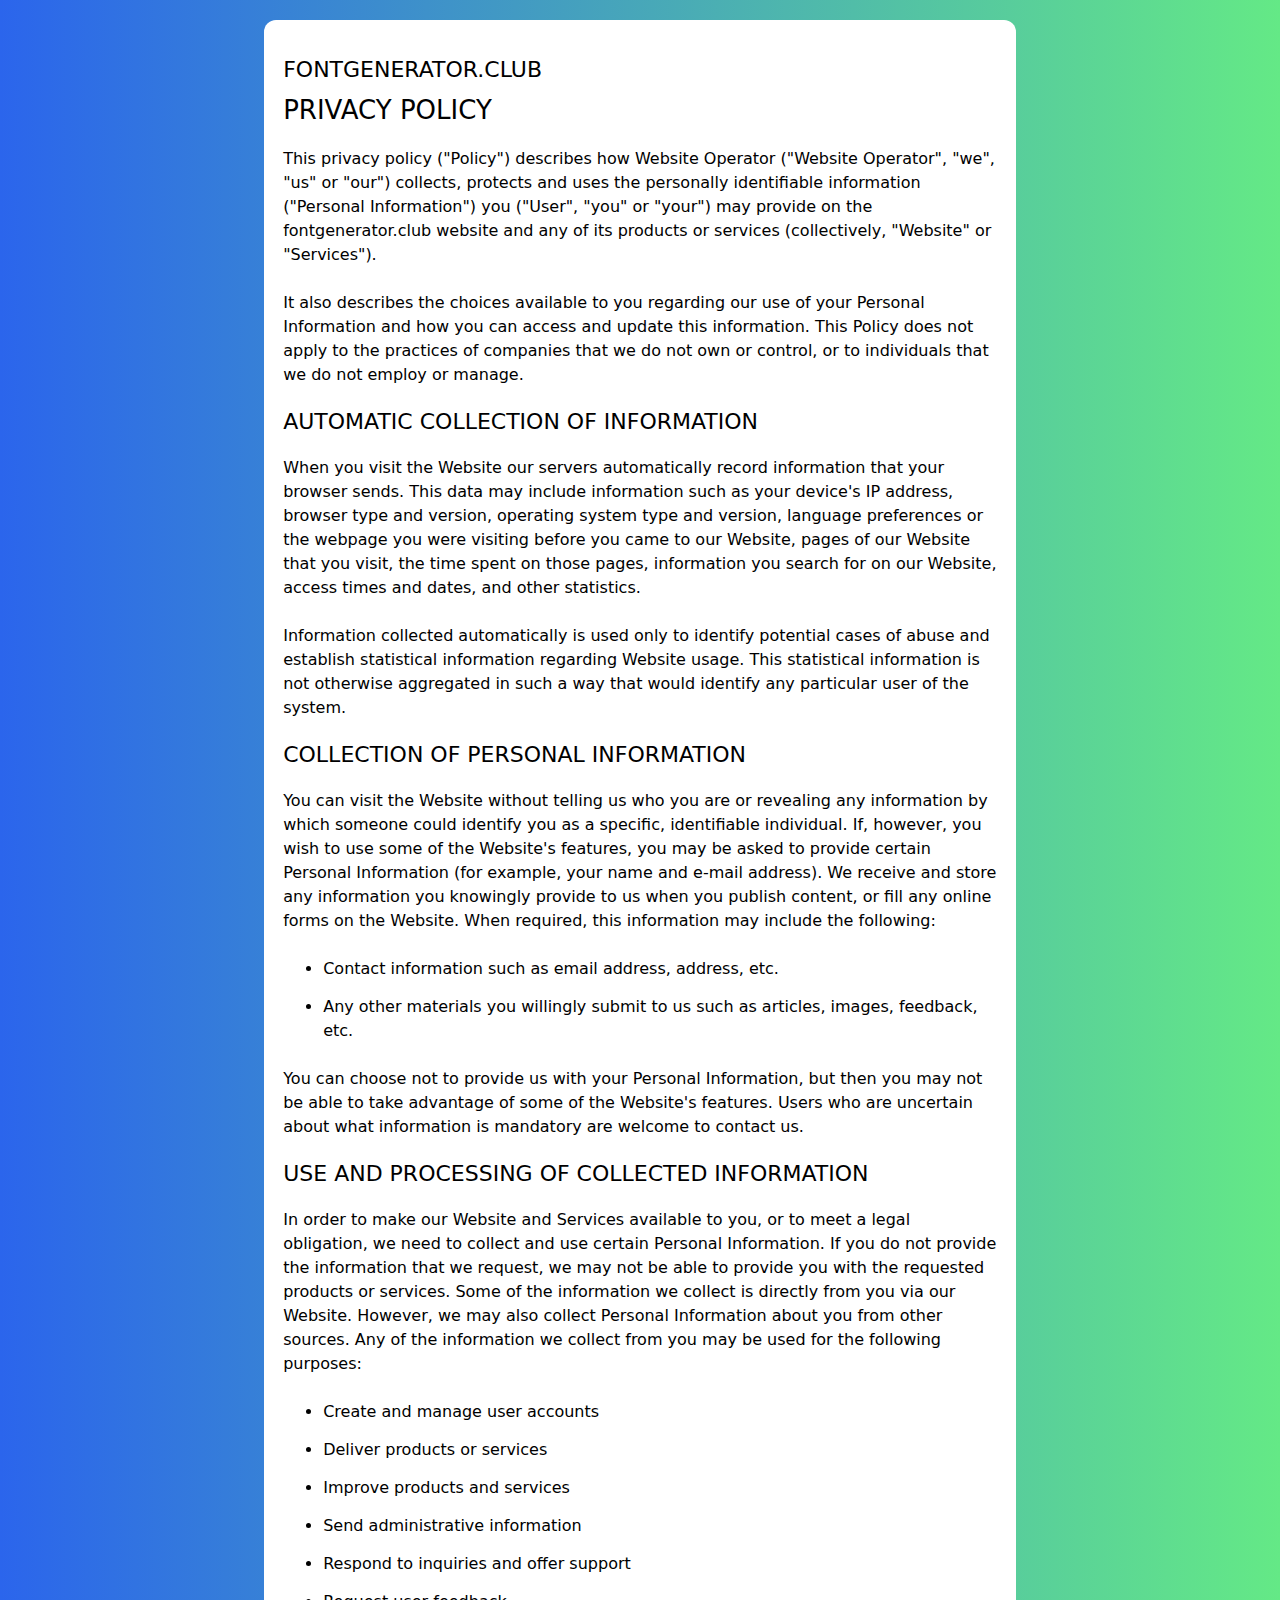
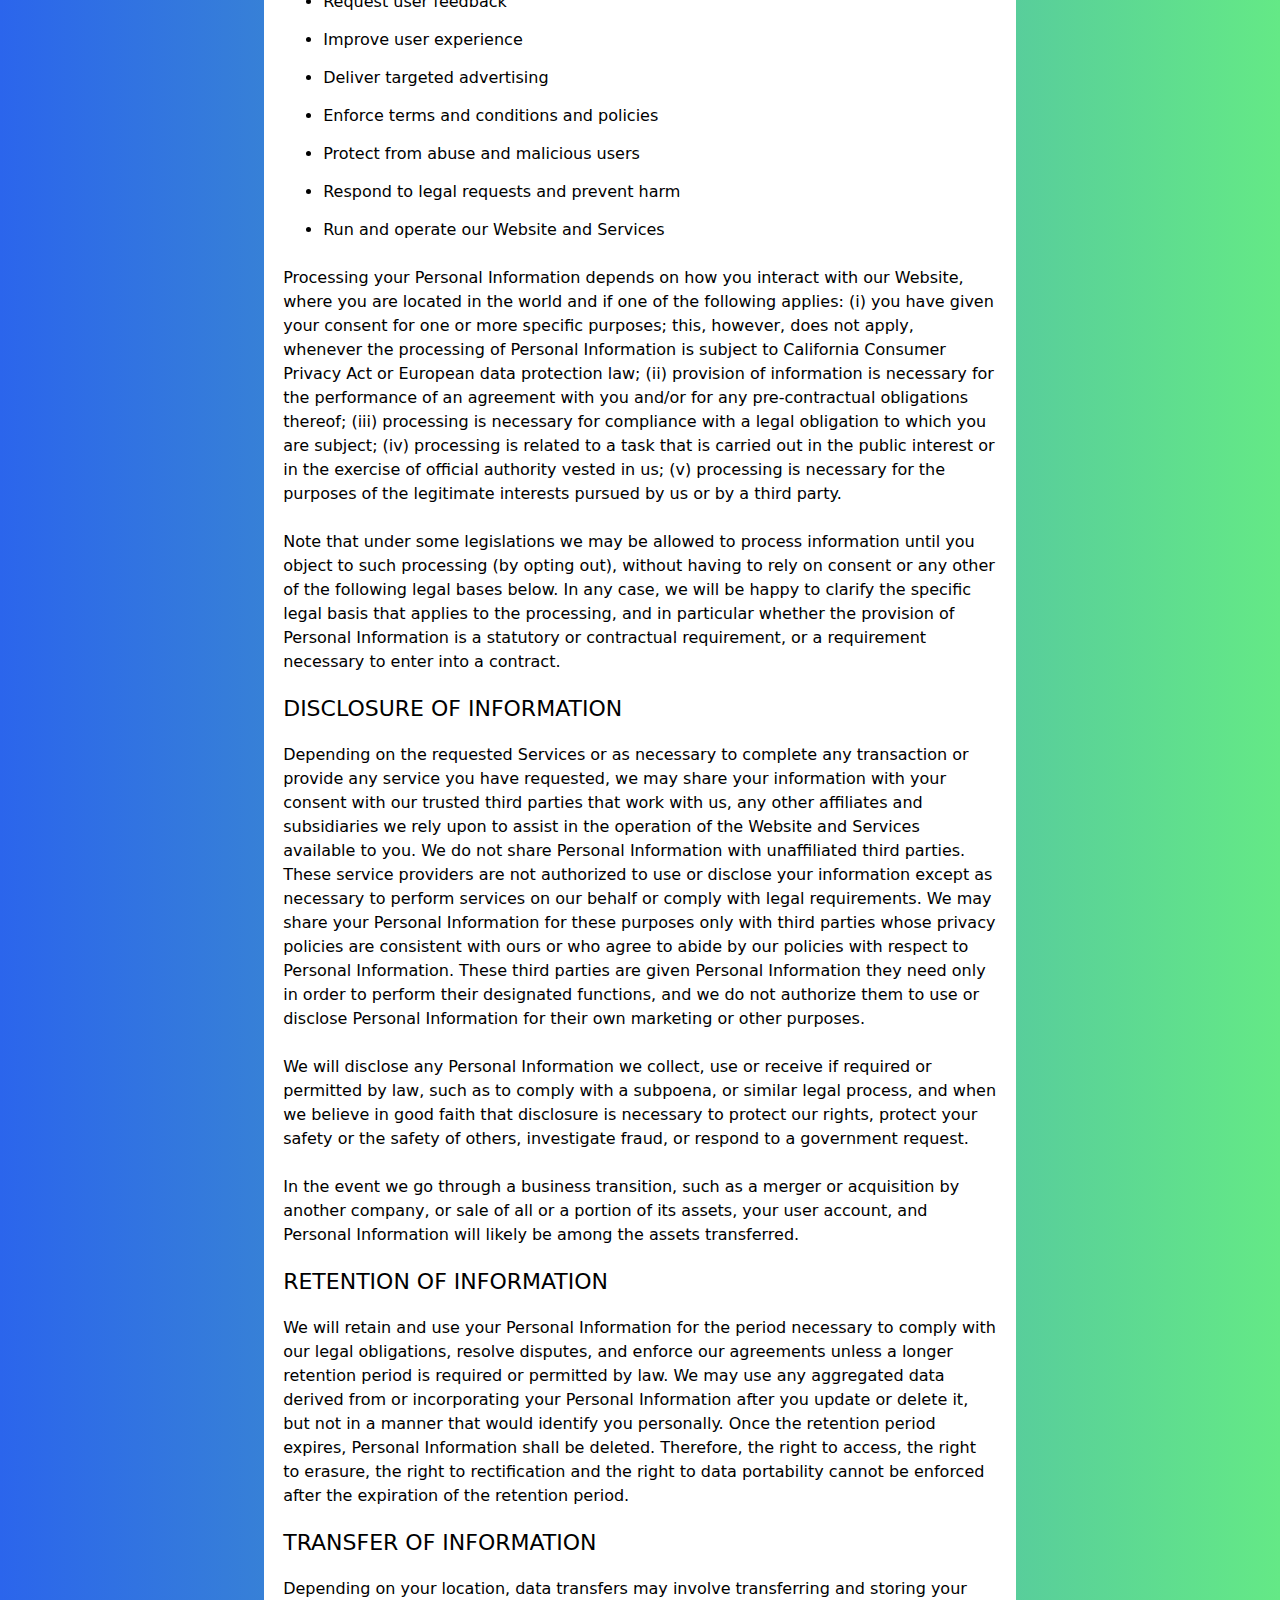
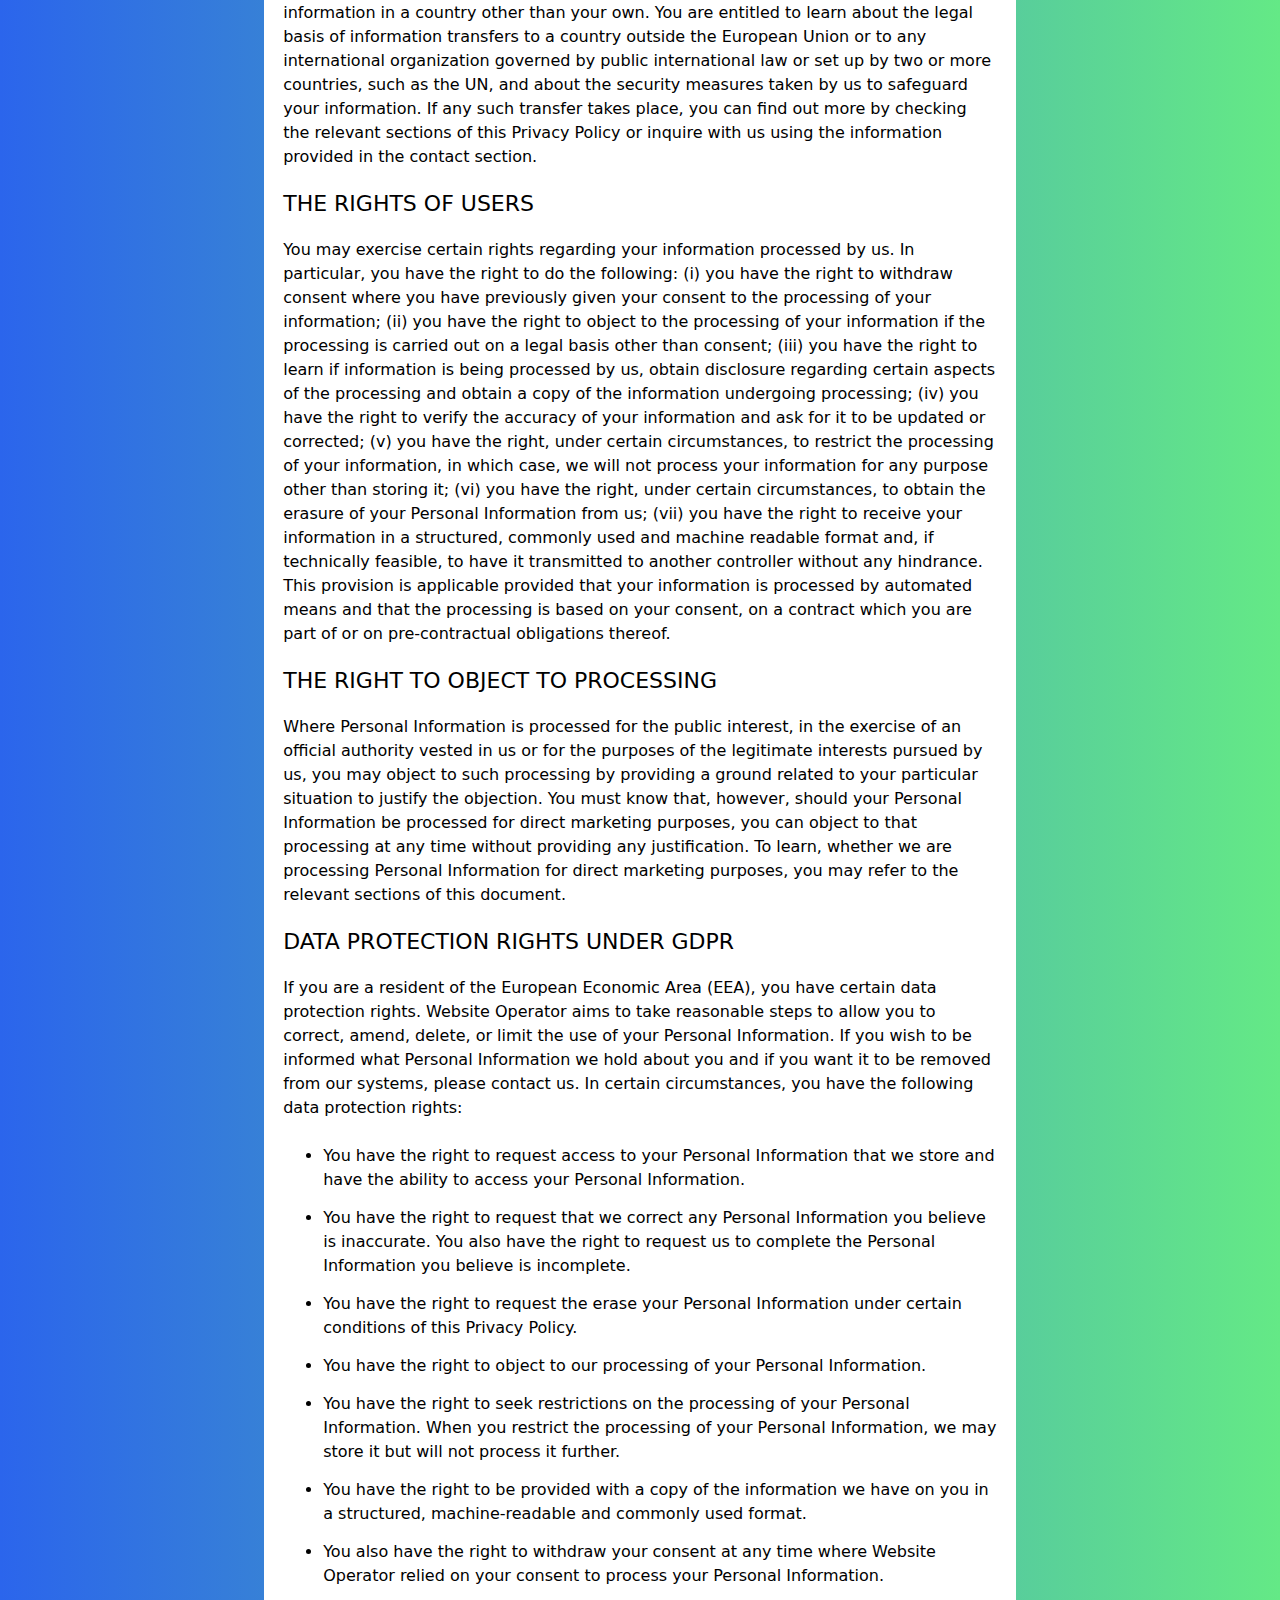
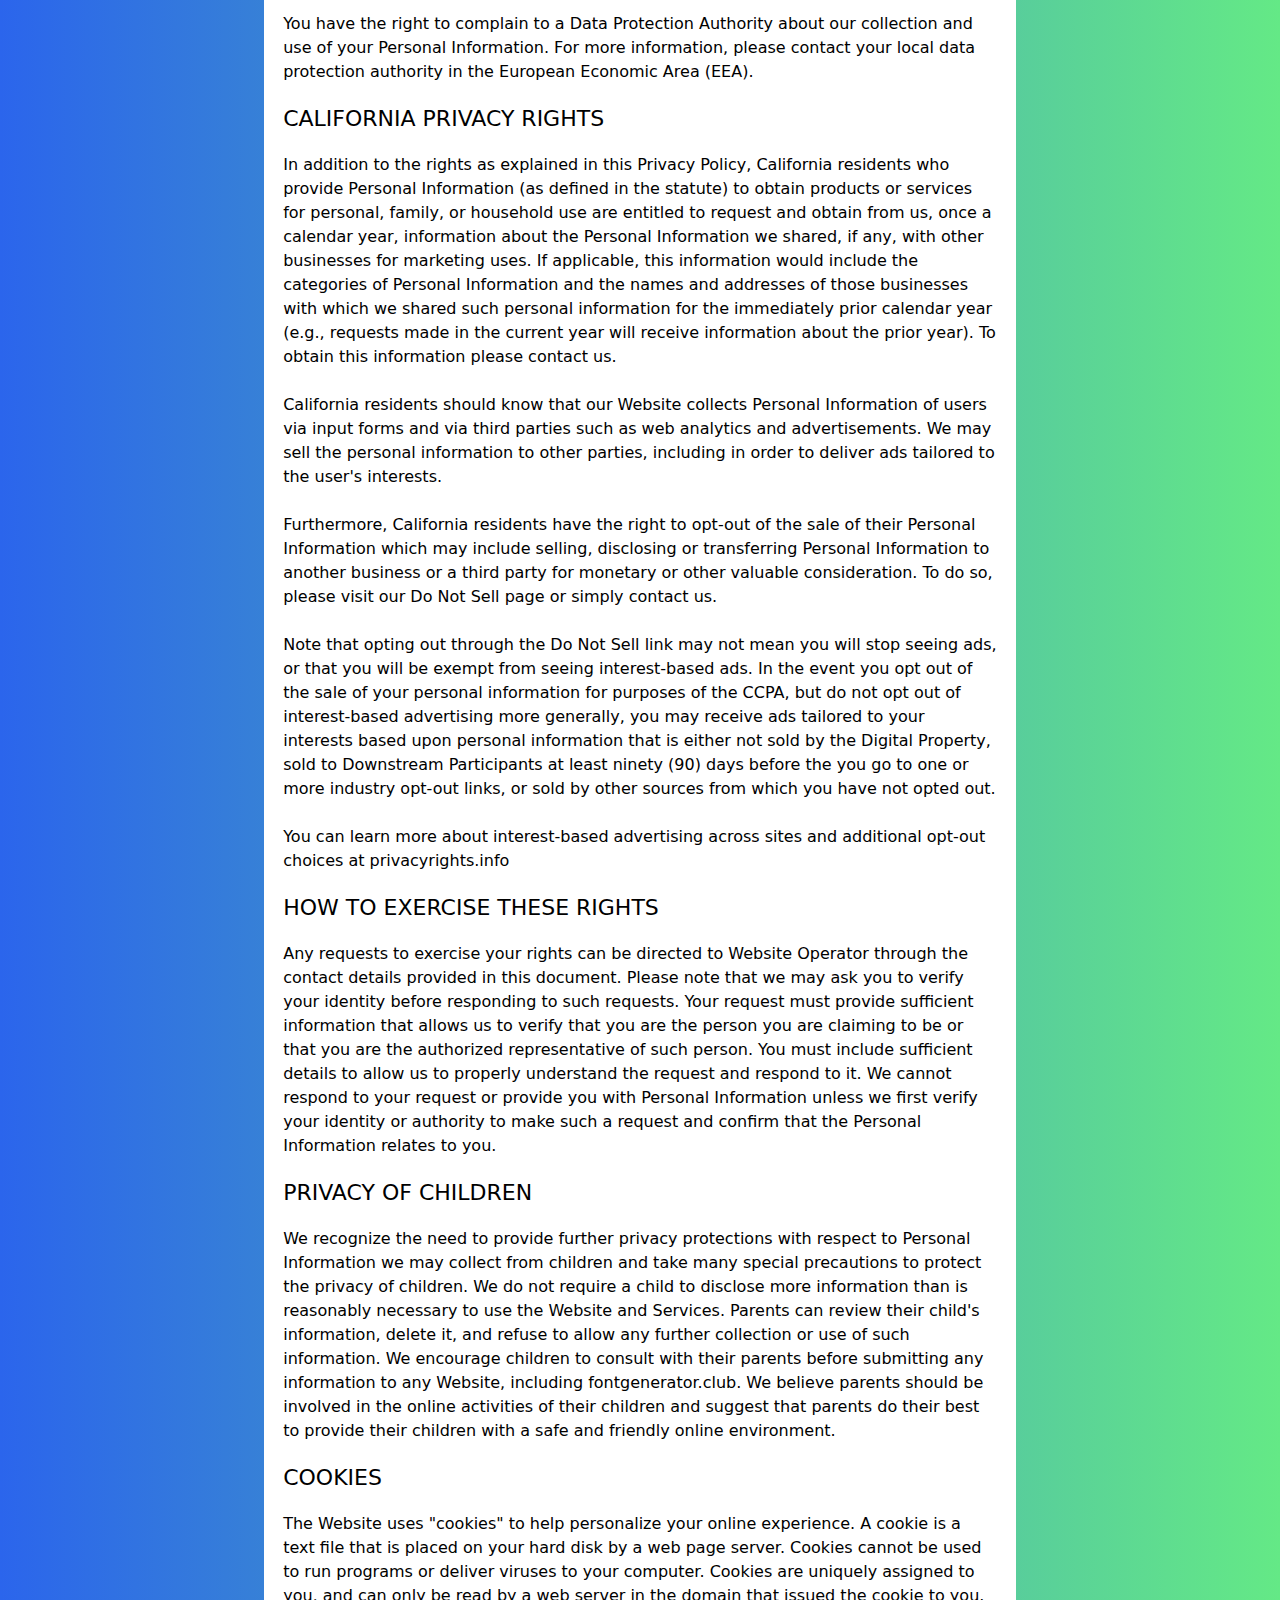
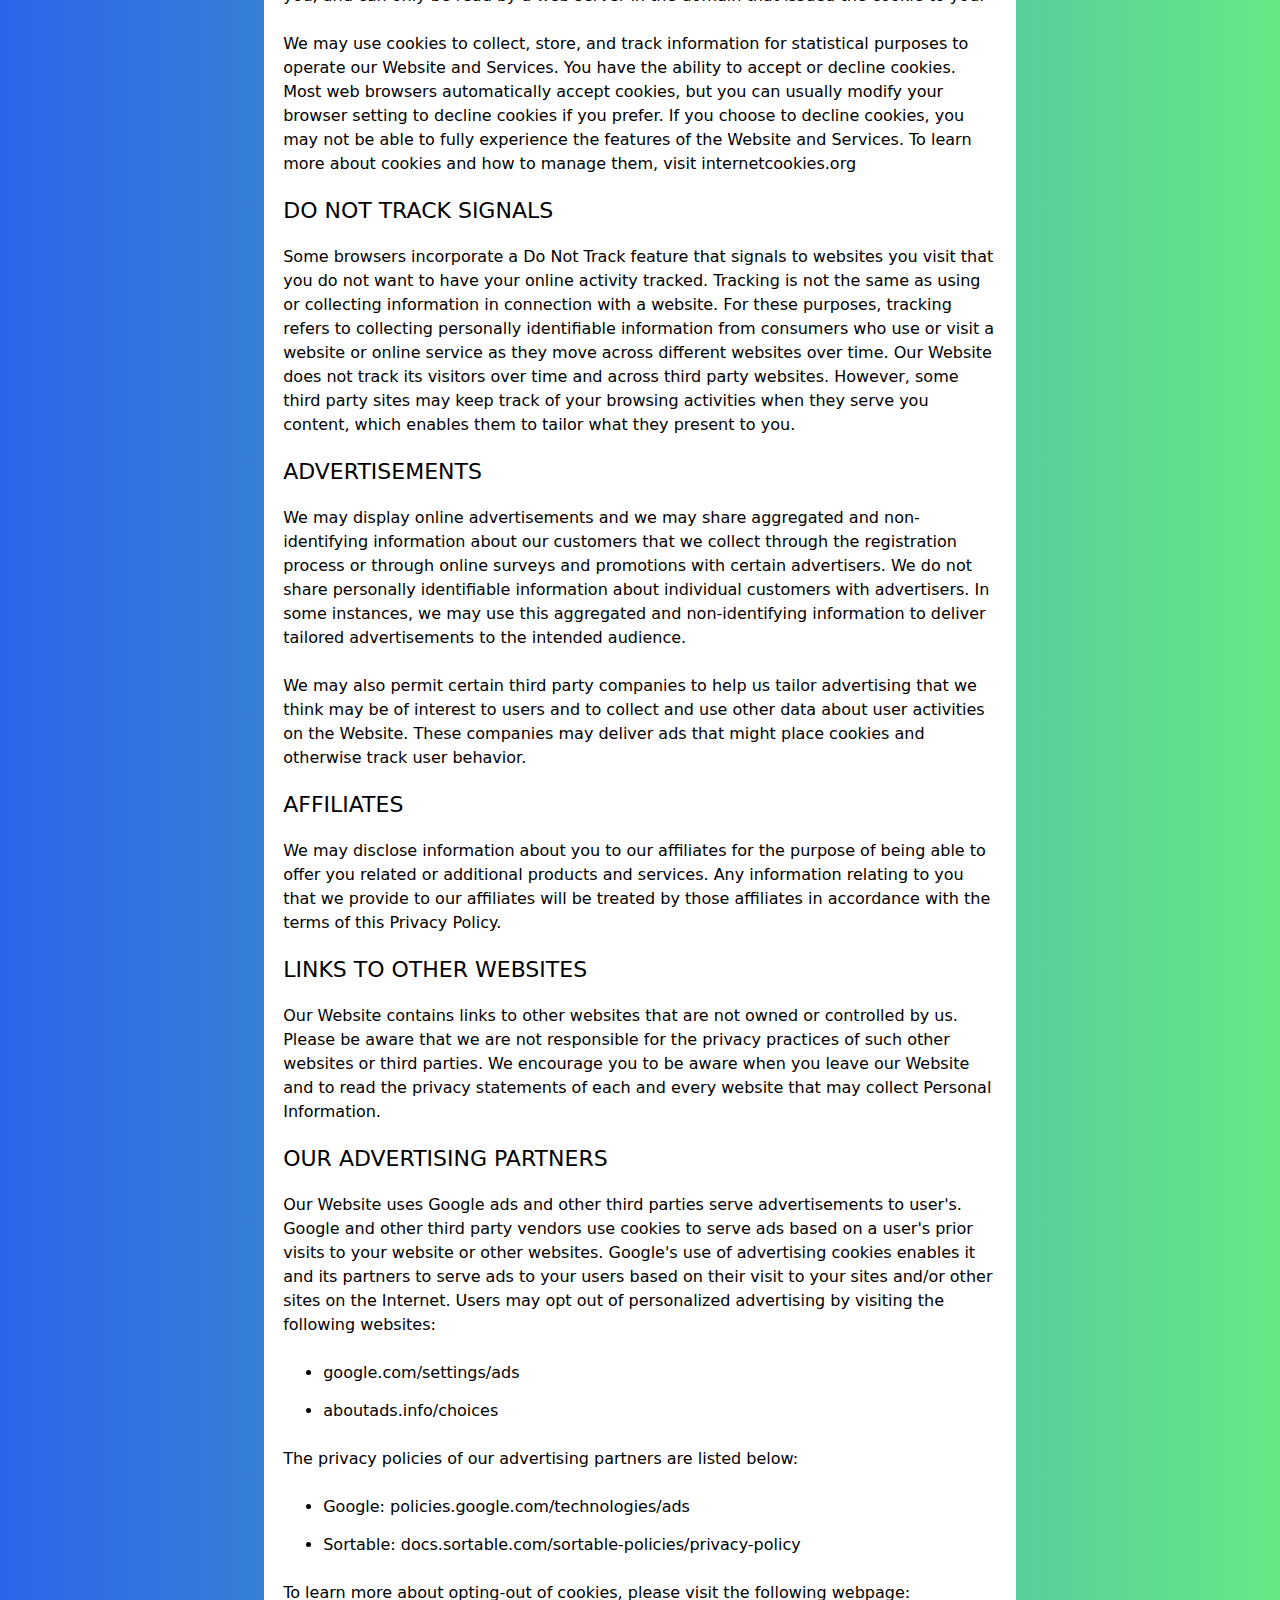
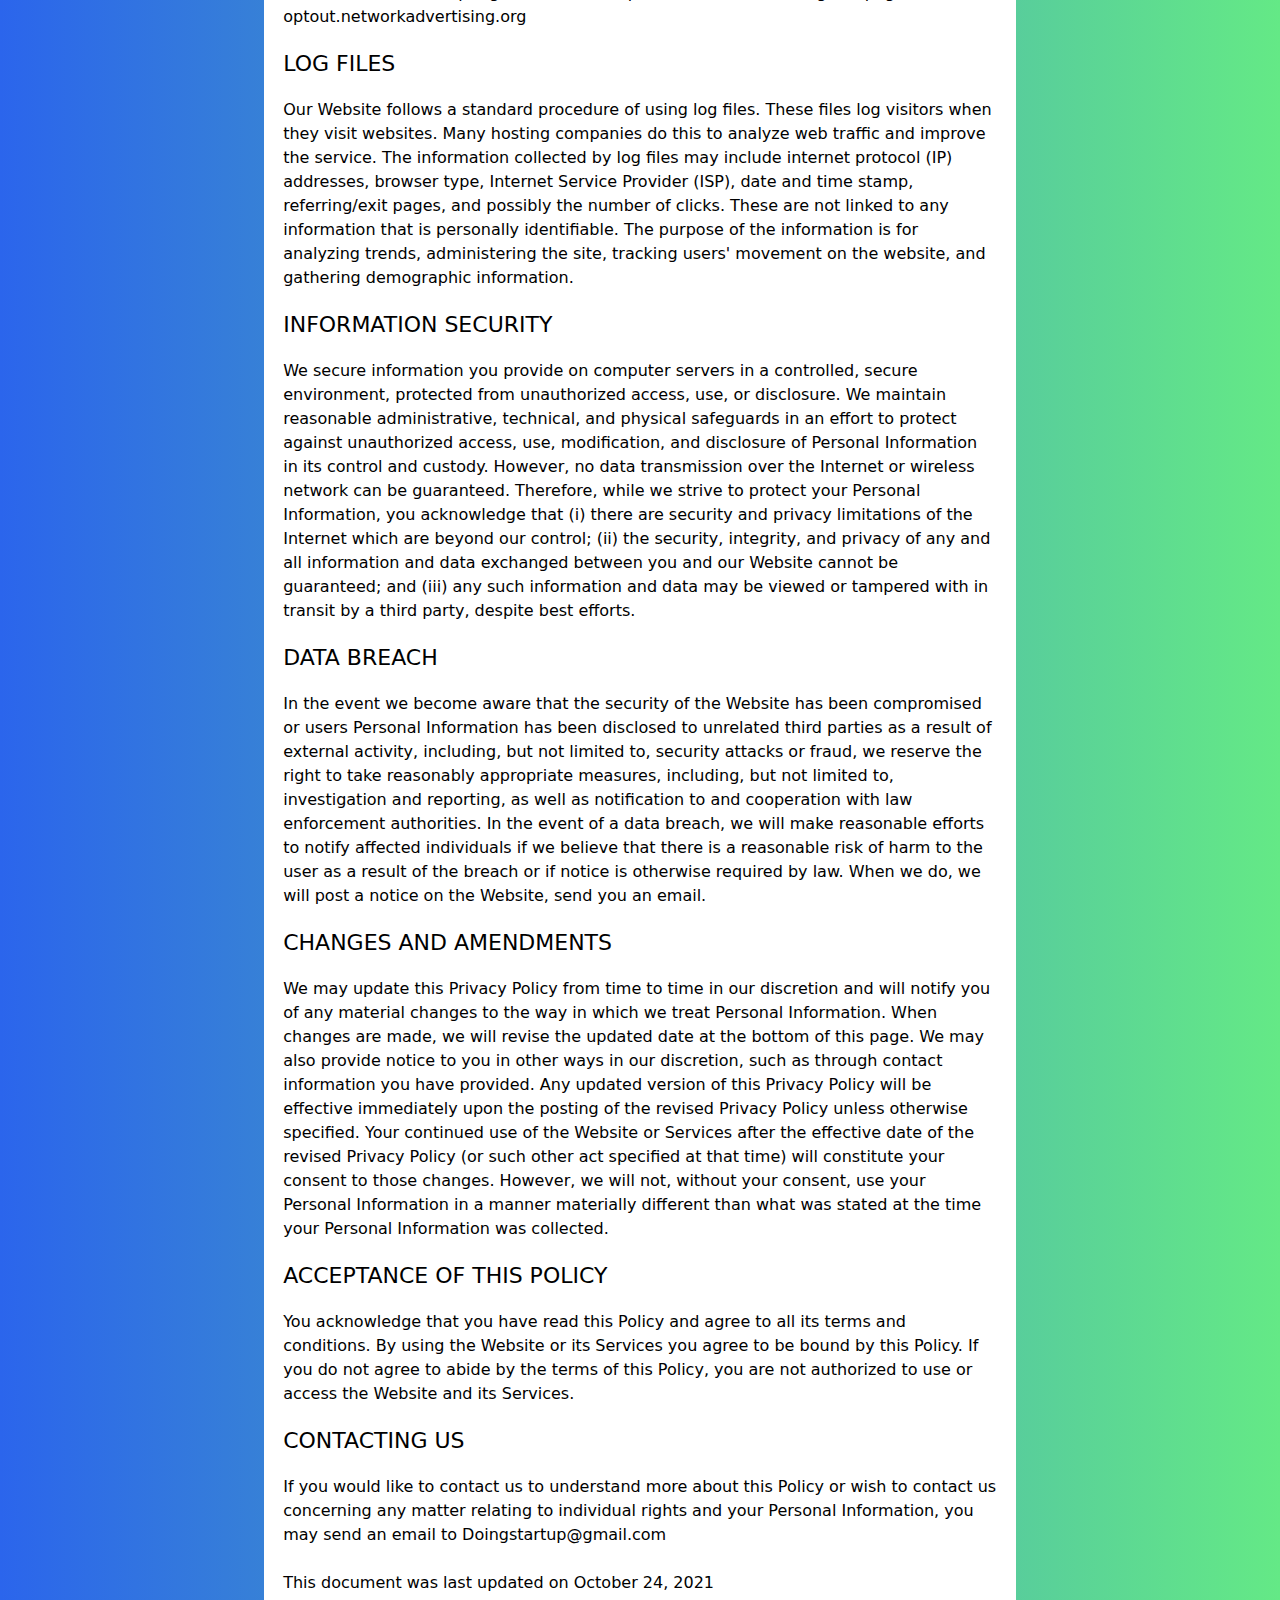
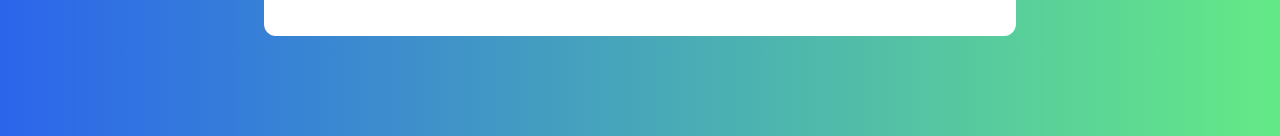
<file: privacy.html>
<!DOCTYPE html>
<html lang="en-us">

<head>
    <meta charset="utf-8">
    <meta http-equiv="x-ua-compatible" content="ie=edge">
    <title>Privacy policy for fontgenerator.club</title>
    <meta name="description" content="Privacy policy for fontgenerator.club">
    <meta name="viewport" content="width=device-width, initial-scale=1, shrink-to-fit=no">
    <link href="/style.css" rel="stylesheet">
    <link id="favicon" rel="icon" href="/favicon.ico" type="image/x-icon">
</head>

<body>
    <div class="main">
        <div class="article">
            <h2>fontgenerator.club</h2>
            <h1>Privacy policy</h1>
            <p>This privacy policy ("Policy") describes how Website Operator ("Website Operator", "we", "us" or "our")
                collects, protects and uses the personally identifiable information ("Personal Information") you
                ("User",
                "you" or "your") may provide on the <a target="_blank" rel="nofollow"
                    href="https://fontgenerator.club">fontgenerator.club</a> website and any of its products or services (collectively,
                "Website" or "Services").</p>
            <p>It also describes the choices available to you regarding our use of your Personal Information and how you
                can
                access and update this information. This Policy does not apply to the practices of companies that we do
                not
                own or control, or to individuals that we do not employ or manage.</p>


            <h2>Automatic collection of information</h2>
            <p>When you visit the Website our servers automatically record information that your browser sends. This
                data
                may include information such as your device's IP address, browser type and version, operating system
                type
                and version, language preferences or the webpage you were visiting before you came to our Website, pages
                of
                our Website that you visit, the time spent on those pages, information you search for on our Website,
                access
                times and dates, and other statistics.</p>
            <p>Information collected automatically is used only to identify potential cases of abuse and establish
                statistical information regarding Website usage. This statistical information is not otherwise
                aggregated in
                such a way that would identify any particular user of the system.</p>


            <h2>Collection of personal information</h2>
            <p>You can visit the Website without telling us who you are or revealing any information by which someone
                could
                identify you as a specific, identifiable individual. If, however, you wish to use some of the Website's
                features, you may be asked to provide certain Personal Information (for example, your name and e-mail
                address). We receive and store any information you knowingly provide to us when you publish content, or
                fill
                any online forms on the Website. When required, this information may include the following:</p>
            <ul>
                <li>Contact information such as email address, address, etc.</li>
                <li>Any other materials you willingly submit to us such as articles, images, feedback, etc.</li>
            </ul>
            <p>You can choose not to provide us with your Personal Information, but then you may not be able to take
                advantage of some of the Website's features. Users who are uncertain about what information is mandatory
                are
                welcome to contact us.</p>


            <h2>Use and processing of collected information</h2>
            <p>In order to make our Website and Services available to you, or to meet a legal obligation, we need to
                collect
                and use certain Personal Information. If you do not provide the information that we request, we may not
                be
                able to provide you with the requested products or services. Some of the information we collect is
                directly
                from you via our Website. However, we may also collect Personal Information about you from other
                sources.
                Any of the information we collect from you may be used for the following purposes:</p>
            <ul>
                <li>Create and manage user accounts</li>
                <li>Deliver products or services</li>
                <li>Improve products and services</li>
                <li>Send administrative information</li>
                <li>Respond to inquiries and offer support</li>
                <li>Request user feedback</li>
                <li>Improve user experience</li>
                <li>Deliver targeted advertising</li>
                <li>Enforce terms and conditions and policies</li>
                <li>Protect from abuse and malicious users</li>
                <li>Respond to legal requests and prevent harm</li>
                <li>Run and operate our Website and Services</li>
            </ul>
            <p>Processing your Personal Information depends on how you interact with our Website, where you are located
                in
                the world and if one of the following applies: (i) you have given your consent for one or more specific
                purposes; this, however, does not apply, whenever the processing of Personal Information is subject to
                California Consumer Privacy Act or European data protection law; (ii) provision of information is
                necessary
                for the performance of an agreement with you and/or for any pre-contractual obligations thereof; (iii)
                processing is necessary for compliance with a legal obligation to which you are subject; (iv) processing
                is
                related to a task that is carried out in the public interest or in the exercise of official authority
                vested
                in us; (v) processing is necessary for the purposes of the legitimate interests pursued by us or by a
                third
                party.</p>
            <p>Note that under some legislations we may be allowed to process information until you object to such
                processing (by opting out), without having to rely on consent or any other of the following legal bases
                below. In any case, we will be happy to clarify the specific legal basis that applies to the processing,
                and
                in particular whether the provision of Personal Information is a statutory or contractual requirement,
                or a
                requirement necessary to enter into a contract.</p>


            <h2>Disclosure of information</h2>
            <p>Depending on the requested Services or as necessary to complete any transaction or provide any service
                you
                have requested, we may share your information with your consent with our trusted third parties that work
                with us, any other affiliates and subsidiaries we rely upon to assist in the operation of the Website
                and
                Services available to you. We do not share Personal Information with unaffiliated third parties. These
                service providers are not authorized to use or disclose your information except as necessary to perform
                services on our behalf or comply with legal requirements. We may share your Personal Information for
                these
                purposes only with third parties whose privacy policies are consistent with ours or who agree to abide
                by
                our policies with respect to Personal Information. These third parties are given Personal Information
                they
                need only in order to perform their designated functions, and we do not authorize them to use or
                disclose
                Personal Information for their own marketing or other purposes.</p>
            <p>We will disclose any Personal Information we collect, use or receive if required or permitted by law,
                such as
                to comply with a subpoena, or similar legal process, and when we believe in good faith that disclosure
                is
                necessary to protect our rights, protect your safety or the safety of others, investigate fraud, or
                respond
                to a government request.</p>
            <p>In the event we go through a business transition, such as a merger or acquisition by another company, or
                sale
                of all or a portion of its assets, your user account, and Personal Information will likely be among the
                assets transferred.</p>


            <h2>Retention of information</h2>
            <p>We will retain and use your Personal Information for the period necessary to comply with our legal
                obligations, resolve disputes, and enforce our agreements unless a longer retention period is required
                or
                permitted by law. We may use any aggregated data derived from or incorporating your Personal Information
                after you update or delete it, but not in a manner that would identify you personally. Once the
                retention
                period expires, Personal Information shall be deleted. Therefore, the right to access, the right to
                erasure,
                the right to rectification and the right to data portability cannot be enforced after the expiration of
                the
                retention period.</p>


            <h2>Transfer of information</h2>
            <p>Depending on your location, data transfers may involve transferring and storing your information in a
                country
                other than your own. You are entitled to learn about the legal basis of information transfers to a
                country
                outside the European Union or to any international organization governed by public international law or
                set
                up by two or more countries, such as the UN, and about the security measures taken by us to safeguard
                your
                information. If any such transfer takes place, you can find out more by checking the relevant sections
                of
                this Privacy Policy or inquire with us using the information provided in the contact section.</p>


            <h2>The rights of users</h2>
            <p>You may exercise certain rights regarding your information processed by us. In particular, you have the
                right
                to do the following: (i) you have the right to withdraw consent where you have previously given your
                consent
                to the processing of your information; (ii) you have the right to object to the processing of your
                information if the processing is carried out on a legal basis other than consent; (iii) you have the
                right
                to learn if information is being processed by us, obtain disclosure regarding certain aspects of the
                processing and obtain a copy of the information undergoing processing; (iv) you have the right to verify
                the
                accuracy of your information and ask for it to be updated or corrected; (v) you have the right, under
                certain circumstances, to restrict the processing of your information, in which case, we will not
                process
                your information for any purpose other than storing it; (vi) you have the right, under certain
                circumstances, to obtain the erasure of your Personal Information from us; (vii) you have the right to
                receive your information in a structured, commonly used and machine readable format and, if technically
                feasible, to have it transmitted to another controller without any hindrance. This provision is
                applicable
                provided that your information is processed by automated means and that the processing is based on your
                consent, on a contract which you are part of or on pre-contractual obligations thereof.</p>


            <h2>The right to object to processing</h2>
            <p>Where Personal Information is processed for the public interest, in the exercise of an official authority
                vested in us or for the purposes of the legitimate interests pursued by us, you may object to such
                processing by providing a ground related to your particular situation to justify the objection. You must
                know that, however, should your Personal Information be processed for direct marketing purposes, you can
                object to that processing at any time without providing any justification. To learn, whether we are
                processing Personal Information for direct marketing purposes, you may refer to the relevant sections of
                this document.</p>


            <h2>Data protection rights under GDPR</h2>
            <p>If you are a resident of the European Economic Area (EEA), you have certain data protection rights.
                Website
                Operator aims to take reasonable steps to allow you to correct, amend, delete, or limit the use of your
                Personal Information. If you wish to be informed what Personal Information we hold about you and if you
                want
                it to be removed from our systems, please contact us. In certain circumstances, you have the following
                data
                protection rights:</p>
            <ul>
                <li>You have the right to request access to your Personal Information that we store and have the ability
                    to
                    access your Personal Information.</li>
                <li>You have the right to request that we correct any Personal Information you believe is inaccurate.
                    You
                    also have the right to request us to complete the Personal Information you believe is incomplete.
                </li>
                <li>You have the right to request the erase your Personal Information under certain conditions of this
                    Privacy Policy.</li>
                <li>You have the right to object to our processing of your Personal Information.</li>
                <li>You have the right to seek restrictions on the processing of your Personal Information. When you
                    restrict the processing of your Personal Information, we may store it but will not process it
                    further.
                </li>
                <li>You have the right to be provided with a copy of the information we have on you in a structured,
                    machine-readable and commonly used format.</li>
                <li>You also have the right to withdraw your consent at any time where Website Operator relied on your
                    consent to process your Personal Information.</li>
            </ul>
            <p>You have the right to complain to a Data Protection Authority about our collection and use of your
                Personal
                Information. For more information, please contact your local data protection authority in the European
                Economic Area (EEA).</p>


            <h2>California privacy rights</h2>
            <p>In addition to the rights as explained in this Privacy Policy, California residents who provide Personal
                Information (as defined in the statute) to obtain products or services for personal, family, or
                household
                use are entitled to request and obtain from us, once a calendar year, information about the Personal
                Information we shared, if any, with other businesses for marketing uses. If applicable, this information
                would include the categories of Personal Information and the names and addresses of those businesses
                with
                which we shared such personal information for the immediately prior calendar year (e.g., requests made
                in
                the current year will receive information about the prior year). To obtain this information please
                contact
                us.</p>
            <p>California residents should know that our Website collects Personal Information of users via input forms
                and
                via third parties such as web analytics and advertisements. We may sell the personal information to
                other
                parties, including in order to deliver ads tailored to the user's interests.</p>
            <p>Furthermore, California residents have the right to opt-out of the sale of their Personal Information
                which
                may include selling, disclosing or transferring Personal Information to another business or a third
                party
                for monetary or other valuable consideration. To do so, please visit our Do Not Sell page or simply
                contact
                us.</p>
            <p>Note that opting out through the Do Not Sell link may not mean you will stop seeing ads, or that you will
                be
                exempt from seeing interest-based ads. In the event you opt out of the sale of your personal information
                for
                purposes of the CCPA, but do not opt out of interest-based advertising more generally, you may receive
                ads
                tailored to your interests based upon personal information that is either not sold by the Digital
                Property,
                sold to Downstream Participants at least ninety (90) days before the you go to one or more industry
                opt-out
                links, or sold by other sources from which you have not opted out.</p>
            <p>You can learn more about interest-based advertising across sites and additional opt-out choices at <a
                    href="https://privacyrights.info/">privacyrights.info</a></p>


            <h2>How to exercise these rights</h2>
            <p>Any requests to exercise your rights can be directed to Website Operator through the contact details
                provided
                in this document. Please note that we may ask you to verify your identity before responding to such
                requests. Your request must provide sufficient information that allows us to verify that you are the
                person
                you are claiming to be or that you are the authorized representative of such person. You must include
                sufficient details to allow us to properly understand the request and respond to it. We cannot respond
                to
                your request or provide you with Personal Information unless we first verify your identity or authority
                to
                make such a request and confirm that the Personal Information relates to you.</p>


            <h2>Privacy of children</h2>
            <p>We recognize the need to provide further privacy protections with respect to Personal Information we may
                collect from children and take many special precautions to protect the privacy of children. We do not
                require a child to disclose more information than is reasonably necessary to use the Website and
                Services.
                Parents can review their child's information, delete it, and refuse to allow any further collection or
                use
                of such information. We encourage children to consult with their parents before submitting any
                information
                to any Website, including fontgenerator.club. We believe parents should be involved in the online activities of
                their children and suggest that parents do their best to provide their children with a safe and friendly
                online environment.</p>


            <h2>Cookies</h2>
            <p>The Website uses "cookies" to help personalize your online experience. A cookie is a text file that is
                placed
                on your hard disk by a web page server. Cookies cannot be used to run programs or deliver viruses to
                your
                computer. Cookies are uniquely assigned to you, and can only be read by a web server in the domain that
                issued the cookie to you.</p>
            <p>We may use cookies to collect, store, and track information for statistical purposes to operate our
                Website
                and Services. You have the ability to accept or decline cookies. Most web browsers automatically accept
                cookies, but you can usually modify your browser setting to decline cookies if you prefer. If you choose
                to
                decline cookies, you may not be able to fully experience the features of the Website and Services. To
                learn
                more about cookies and how to manage them, visit <a target="_blank"
                    href="https://www.internetcookies.org">internetcookies.org</a></p>


            <h2>Do Not Track signals</h2>
            <p>Some browsers incorporate a Do Not Track feature that signals to websites you visit that you do not want
                to
                have your online activity tracked. Tracking is not the same as using or collecting information in
                connection
                with a website. For these purposes, tracking refers to collecting personally identifiable information
                from
                consumers who use or visit a website or online service as they move across different websites over time.
                Our
                Website does not track its visitors over time and across third party websites. However, some third party
                sites may keep track of your browsing activities when they serve you content, which enables them to
                tailor
                what they present to you.</p>


            <h2>Advertisements</h2>
            <p>We may display online advertisements and we may share aggregated and non-identifying information about
                our
                customers that we collect through the registration process or through online surveys and promotions with
                certain advertisers. We do not share personally identifiable information about individual customers with
                advertisers. In some instances, we may use this aggregated and non-identifying information to deliver
                tailored advertisements to the intended audience.</p>
            <p>We may also permit certain third party companies to help us tailor advertising that we think may be of
                interest to users and to collect and use other data about user activities on the Website. These
                companies
                may deliver ads that might place cookies and otherwise track user behavior.</p>


            <h2>Affiliates</h2>
            <p>We may disclose information about you to our affiliates for the purpose of being able to offer you
                related or
                additional products and services. Any information relating to you that we provide to our affiliates will
                be
                treated by those affiliates in accordance with the terms of this Privacy Policy.</p>


            <h2>Links to other websites</h2>
            <p>Our Website contains links to other websites that are not owned or controlled by us. Please be aware that
                we
                are not responsible for the privacy practices of such other websites or third parties. We encourage you
                to
                be aware when you leave our Website and to read the privacy statements of each and every website that
                may
                collect Personal Information.</p>


            <h2>Our Advertising Partners</h2>
            <p>Our Website uses Google ads and other third parties serve advertisements to user's. Google and other
                third
                party vendors use cookies to serve ads based on a user's prior visits to your website or other websites.
                Google's use of advertising cookies enables it and its partners to serve ads to your users based on
                their
                visit to your sites and/or other sites on the Internet. Users may opt out of personalized advertising by
                visiting the following websites:</p>
            <ul>
                <li><a href="https://www.google.com/settings/ads" target="_blank">google.com/settings/ads</a></li>
                <li><a href="https://www.aboutads.info/choices" target="_blank">aboutads.info/choices</a></li>
            </ul>
            <p>The privacy policies of our advertising partners are listed below:</p>
            <ul>
                <li>Google: <a href="https://policies.google.com/technologies/ads"
                        target="_blank">policies.google.com/technologies/ads</a></li>
                <li>Sortable: <a href="https://docs.sortable.com/sortable-policies/privacy-policy"
                        target="_blank">docs.sortable.com/sortable-policies/privacy-policy</a></li>
            </ul>
            <p>To learn more about opting-out of cookies, please visit the following webpage: <a
                    href="http://optout.networkadvertising.org" target="_blank">optout.networkadvertising.org</a></p>


            <h2>Log Files</h2>
            <p>Our Website follows a standard procedure of using log files. These files log visitors when they visit
                websites. Many hosting companies do this to analyze web traffic and improve the service. The information
                collected by log files may include internet protocol (IP) addresses, browser type, Internet Service
                Provider
                (ISP), date and time stamp, referring/exit pages, and possibly the number of clicks. These are not
                linked to
                any information that is personally identifiable. The purpose of the information is for analyzing trends,
                administering the site, tracking users' movement on the website, and gathering demographic information.
            </p>


            <h2>Information security</h2>
            <p>We secure information you provide on computer servers in a controlled, secure environment, protected from
                unauthorized access, use, or disclosure. We maintain reasonable administrative, technical, and physical
                safeguards in an effort to protect against unauthorized access, use, modification, and disclosure of
                Personal Information in its control and custody. However, no data transmission over the Internet or
                wireless
                network can be guaranteed. Therefore, while we strive to protect your Personal Information, you
                acknowledge
                that (i) there are security and privacy limitations of the Internet which are beyond our control; (ii)
                the
                security, integrity, and privacy of any and all information and data exchanged between you and our
                Website
                cannot be guaranteed; and (iii) any such information and data may be viewed or tampered with in transit
                by a
                third party, despite best efforts.</p>


            <h2>Data breach</h2>
            <p>In the event we become aware that the security of the Website has been compromised or users Personal
                Information has been disclosed to unrelated third parties as a result of external activity, including,
                but
                not limited to, security attacks or fraud, we reserve the right to take reasonably appropriate measures,
                including, but not limited to, investigation and reporting, as well as notification to and cooperation
                with
                law enforcement authorities. In the event of a data breach, we will make reasonable efforts to notify
                affected individuals if we believe that there is a reasonable risk of harm to the user as a result of
                the
                breach or if notice is otherwise required by law. When we do, we will post a notice on the Website, send
                you
                an email.</p>


            <h2>Changes and amendments</h2>
            <p>We may update this Privacy Policy from time to time in our discretion and will notify you of any material
                changes to the way in which we treat Personal Information. When changes are made, we will revise the
                updated
                date at the bottom of this page. We may also provide notice to you in other ways in our discretion, such
                as
                through contact information you have provided. Any updated version of this Privacy Policy will be
                effective
                immediately upon the posting of the revised Privacy Policy unless otherwise specified. Your continued
                use of
                the Website or Services after the effective date of the revised Privacy Policy (or such other act
                specified
                at that time) will constitute your consent to those changes. However, we will not, without your consent,
                use
                your Personal Information in a manner materially different than what was stated at the time your
                Personal
                Information was collected.</p>


            <h2>Acceptance of this policy</h2>
            <p>You acknowledge that you have read this Policy and agree to all its terms and conditions. By using the
                Website or its Services you agree to be bound by this Policy. If you do not agree to abide by the terms
                of
                this Policy, you are not authorized to use or access the Website and its Services.</p>


            <h2>Contacting us</h2>
            <p>If you would like to contact us to understand more about this Policy or wish to contact us concerning any
                matter relating to individual rights and your Personal Information, you may send an email to
                Doingstartup@gmail.com</p>
            <p>This document was last updated on October 24, 2021</p>
        </div>
    </div>

</body>

</html>
</file>
<file: style.css>
* {
    box-sizing: border-box;
}

a {
    color: #000;
    text-decoration: none;
}

body {
    display: block;
    background: #2235e0;
    background-image: linear-gradient(to right, #2B65EC, #64E986);
    max-width: 760px;
    margin: 0 auto;
    width: 100%;
    padding: 0.25rem;
}

p#logo {
    display: flex;
    justify-content: center;
    text-align: center;
    font-size: 50px;
    font-family: pacifico, cursive;
    color: #fff;
    text-shadow: 0 5px 5px #050303;
    margin-top: 0.1em;
    margin-bottom: 0.6em;
}

p#des {
    font-size: 16px;
    color: #fff;
    display: flex;
    justify-content: center;
    text-align: center;
    font-family: system-ui;
    margin: 25px 0px;
}

.input-box {
    width: 100%;
    margin: 0 auto;
    margin-top: 6px;
    max-width: 800px;
}

::placeholder {
    color: #888888;
}

#fontgenerator {
    color: #000;
    height: 90px;
    resize: none;
    width: 100%;
    padding: 8px;
    font-size: 1.28em;
    text-align: left;
    font-family: 'Open Sans';
    letter-spacing: 0.5px;
    box-shadow: 0 1px 1px rgb(0 0 0 / 30%);
    border-radius: 7px;
}

h2 {
    margin: 0.9em 0em;
    font-family: system-ui;
    font-size: 18px;
    text-transform: uppercase;
    font-weight: 500;
    color: #555;
    margin-bottom: 0.8em;
    margin-top: 1.5em;
}

.fontgeneratorstyle p {
    font-family: Arial;
    background: #ffffff;
    display: block;
    padding: 12px;
    font-size: 20px;
    cursor: pointer;
    margin: 15px 0px;
    overflow-wrap: break-word;
    box-shadow: 0 1px 1px rgb(0 0 0 / 30%);
    border-radius: 7px;
}

@media only screen and (max-width: 600px) {
    .fontgeneratorstyle p {
        font-size: 20px;
    }
}

button {
    color: #fff;
    padding: 5px 10px;
    text-align: center;
    text-decoration: none;
    display: inline-block;
    font-size: 16px;
    border: 1px solid green;
    border-radius: 10px;
    margin: 5px;
    background: #ff5722;
    cursor: pointer;
    outline: none;
}

.article {
    background: #fff;
    padding: 1.2em;
    margin-top: 1em;
    margin-bottom: 6em;
    border-radius: 12px;
}

.article h1 {
    font-family: system-ui;
    font-size: 26px;
    text-transform: uppercase;
    font-weight: 500;
    color: #000;
    margin-bottom: 0.6em;
    text-align: left;
    margin-top: 0em;
}

.article h2 {
    font-family: system-ui;
    font-size: 22px;
    text-transform: uppercase;
    font-weight: 500;
    color: #000;
    margin-top: 0.8em;
    margin-bottom: 0.6em;
    text-align: left;
}

.article p,
li {
    font-size: 16px;
    margin: 20px 0;
    padding: 2px 0;
    font-family: system-ui;
    text-align: left;
    line-height: 1.5em;
}

.article li {
    font-size: 16px;
    margin: 10px 0;
    padding: 2px 0;
    font-family: system-ui;
    text-align: left;
}

p.copied {
    position: fixed;
    width: 80px;
    right: 0;
    bottom: 70%;
    background: #0141d0;
    color: #fff;
    padding: 5px 10px;
    border-radius: 0;
    z-index: 99999;
    box-shadow: 0 0 8px 0 rgba(0, 0, 0, .41)
}

p.copied span {
    float: left;
    width: 100%
}

p.copied .text {
    display: none
}
</file>
